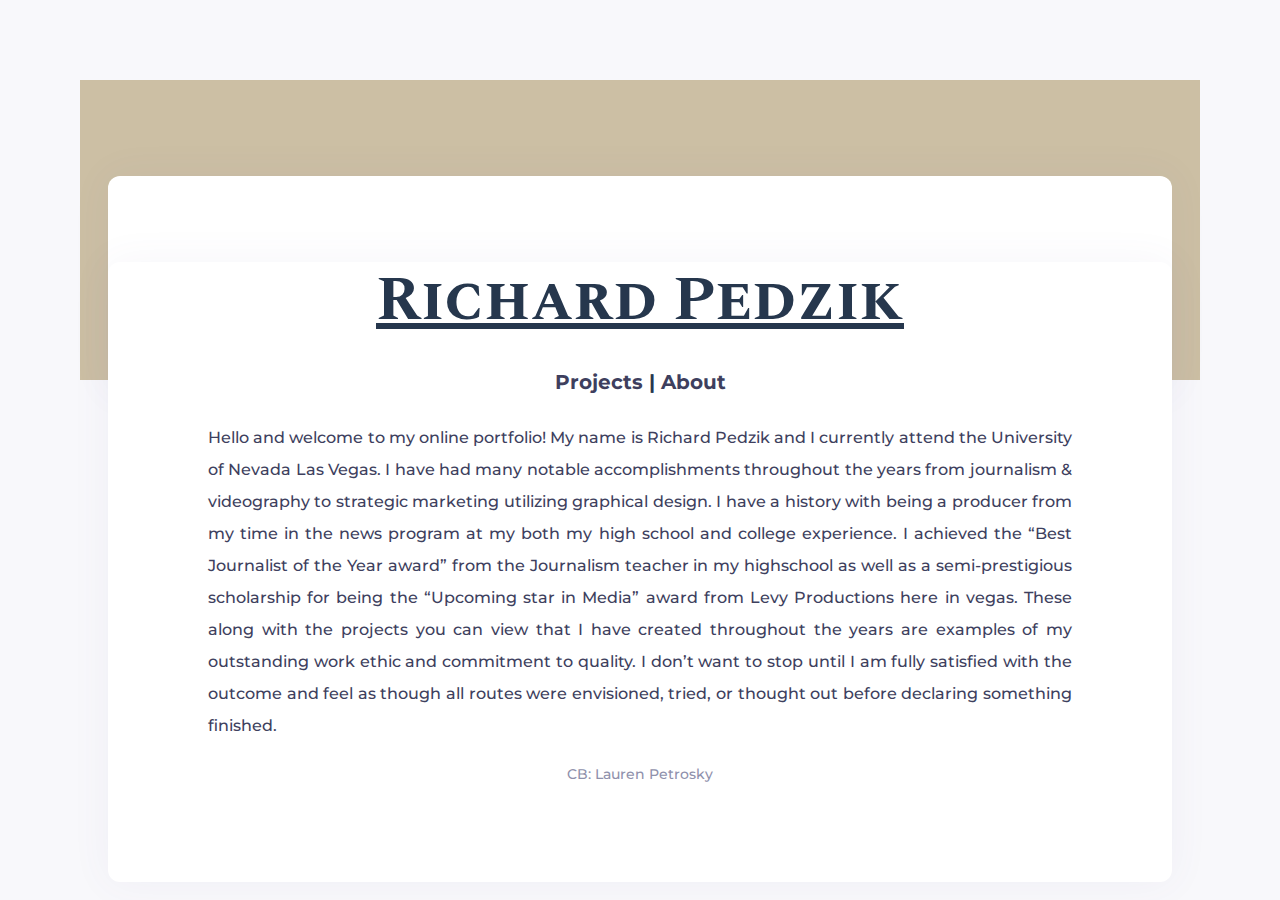
<file: TemplateFolder/index.html>
<!DOCTYPE html>
<html>

<head>
    
    <meta name="viewport" content="width=device-width, initial-scale=1.0">
    <link rel="icon" href="images/favicon.png" type="image" sizes="16x16">
    <title>Richard Pedzik's Portfolio</title>
    <link href="https://stackpath.bootstrapcdn.com/bootstrap/4.4.1/css/bootstrap.min.css" rel="stylesheet"
        integrity="sha384-Vkoo8x4CGsO3+Hhxv8T/Q5PaXtkKtu6ug5TOeNV6gBiFeWPGFN9MuhOf23Q9Ifjh" crossorigin="anonymous">
   <link href="https://fonts.googleapis.com/css2?family=Spectral+SC:wght@500&display=swap" rel="stylesheet">
   <link href="https://fonts.googleapis.com/css2?family=Montserrat&display=swap" rel="stylesheet">
    <link rel="stylesheet" type="text/css" href="../style.css">
        
    <script src="../index.js"></script>

    
</head>

<body onload="firstRun()">

    <div class="Lesson">
        <div class="Pages">
            <!-- CONTENT GRID -->
            <div class="content-grid full">
                <!-- POST OPEN -->
                <article class="post-open">

                    <!-- POST OPEN COVER -->
                    <figure class="post-open-cover liquid"
                        style="background: url('images/landing-background.jpg') center center / cover no-repeat;">
                        <img src="images/landing-background.jpg" alt="cover-19" style="display: none;">
                    </figure>
                    <!-- /POST OPEN COVER -->

                    <!-- POST OPEN BODY -->
                    <div class="post-open-body">
                        <!-- POST OPEN HEADING -->
                        <div class="post-open-heading">
                           

                            <!-- POST OPEN TITLE -->
                            <h2 class="post-open-title"><u>Richard Pedzik</u></h2>
                            <!-- /POST OPEN TITLE -->

                            <br>
                            <div id= "navlinks">
                                <a href = "projects.html">Projects</a> |
                                <a href = "about.html">About</a> 
                            </div>
                        </div>
                        <!-- /POST OPEN HEADING -->
                    </div>
                    <!-- /POST OPEN BODY -->
                </article>
                <!-- /POST OPEN -->
            </div>
            <!-- /CONTENT GRID -->

            <!-- CONTENT GRID -->
            <div class="content-grid full">
                <!-- POST OPEN -->
                <article class="post-open">
                 
                    <!-- PAGE -->
                    <div class="Page" data-page="0" data-change="no" style="display: none;">
                        <!-- POST OPEN BODY -->
                        <div class="post-open-body">
                            <!-- POST OPEN CONTENT -->
                            <div class="post-open-content">

                                <!-- POST OPEN CONTENT BODY -->
                                <div class="post-open-content-body">
                                    <!-- POST OPEN PARAGRAPH -->

                                    <p class="post-open-paragraph" align = "justify">Hello and welcome to my online portfolio! My name is Richard Pedzik and I currently attend the University of Nevada Las Vegas. I have had many notable accomplishments throughout the years from journalism & videography to strategic marketing utilizing graphical design. I have a history with being a producer from my time in the news program at my both my high school and college experience. I achieved the “Best Journalist of the Year award” from the Journalism teacher in my highschool as well as a semi-prestigious scholarship for being the “Upcoming star in Media” award from Levy Productions here in vegas. These along with the projects you can view that I have created throughout the years are examples of my outstanding work ethic and commitment to quality. I don’t want to stop until I am fully satisfied with the outcome and feel as though all routes were envisioned, tried, or thought out before declaring something finished.
                                    </p>
                                    <!-- /POST OPEN PARAGRAPH -->

                                  

                                    <!-- POST OPEN IMAGE INFO -->
                                    <p class="post-open-image-caption">CB: Lauren Petrosky</p>
                                    <!-- /POST OPEN IMAGE INFO -->
                                </div>
                                <!-- /POST OPEN CONTENT BODY -->
                            </div>
                            <!-- /POST OPEN CONTENT -->

                        </div>
                        <!-- POST OPEN BODY -->
                    </div>
                    <!-- /PAGE -->

                </article>
                <!-- /POST OPEN -->
            </div>
            <!-- /CONTENT GRID -->
            
         

            </div>
        </div>
    </div>


</body>

</html>
</file>
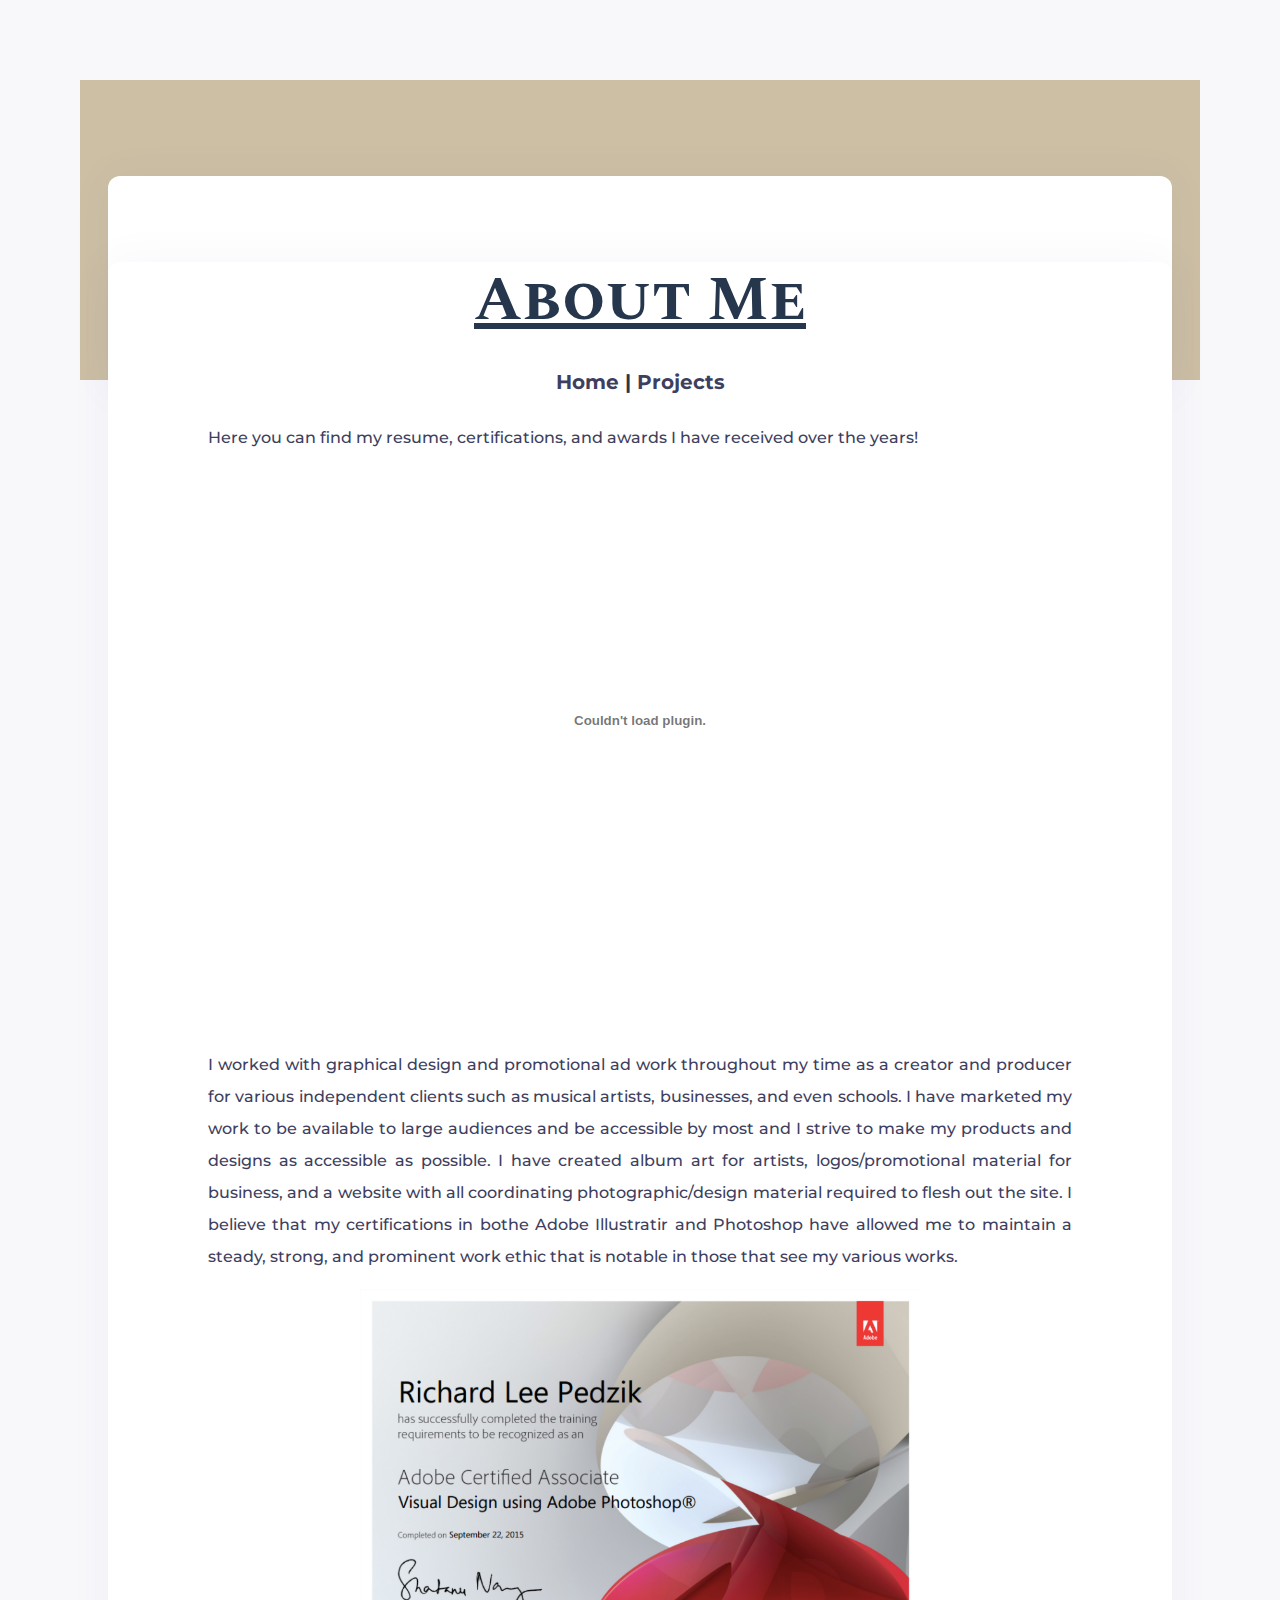
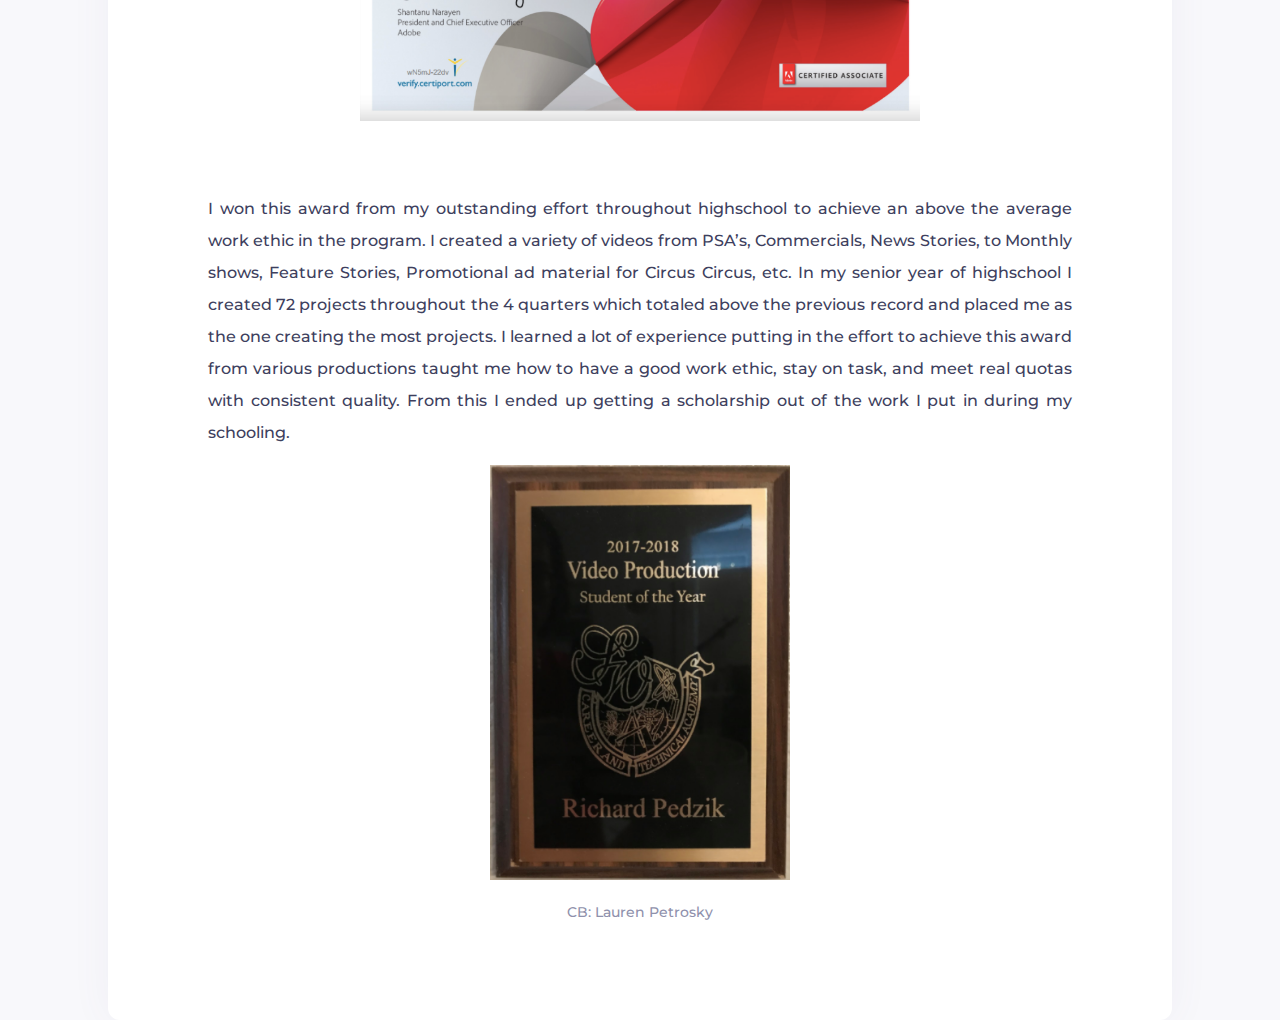
<file: TemplateFolder/about.html>
<!DOCTYPE html>
<html>

<head>
    
    <meta name="viewport" content="width=device-width, initial-scale=1.0">
    <link rel="icon" href="images/favicon.png" type="image" sizes="16x16">
    <title>Richard Pedzik's Portfolio</title>
    <link href="https://stackpath.bootstrapcdn.com/bootstrap/4.4.1/css/bootstrap.min.css" rel="stylesheet"
        integrity="sha384-Vkoo8x4CGsO3+Hhxv8T/Q5PaXtkKtu6ug5TOeNV6gBiFeWPGFN9MuhOf23Q9Ifjh" crossorigin="anonymous">
   <link href="https://fonts.googleapis.com/css2?family=Spectral+SC:wght@500&display=swap" rel="stylesheet">
   <link href="https://fonts.googleapis.com/css2?family=Montserrat&display=swap" rel="stylesheet">
    <link rel="stylesheet" type="text/css" href="../style.css">
        
    <script src="../index.js"></script>

    
</head>

<body onload="firstRun()">

    <div class="Lesson">
        <div class="Pages">
            <!-- CONTENT GRID -->
            <div class="content-grid full">
                <!-- POST OPEN -->
                <article class="post-open">

                    <!-- POST OPEN COVER -->
                    <figure class="post-open-cover liquid"
                        style="background: url('images/landing-background.jpg') center center / cover no-repeat;">
                        <img src="images/landing-background.jpg" alt="cover-19" style="display: none;">
                    </figure>
                    <!-- /POST OPEN COVER -->

                    <!-- POST OPEN BODY -->
                    <div class="post-open-body">
                        <!-- POST OPEN HEADING -->
                        <div class="post-open-heading">
                           

                            <!-- POST OPEN TITLE -->
                            <h2 class="post-open-title"><u>About Me</u></h2>
                            <!-- /POST OPEN TITLE -->

                            <br>
                            <div id= "navlinks">
                                <a href = "index.html">Home</a> |
                                
                                <a href = "projects.html">Projects</a> 
                                
                            </div>
                        </div>
                        <!-- /POST OPEN HEADING -->
                    </div>
                    <!-- /POST OPEN BODY -->
                </article>
                <!-- /POST OPEN -->
            </div>
            <!-- /CONTENT GRID -->

            <!-- CONTENT GRID -->
            <div class="content-grid full">
                <!-- POST OPEN -->
                <article class="post-open">
                 
                    <!-- PAGE -->
                    <div class="Page" data-page="0" data-change="no" style="display: none;">
                        <!-- POST OPEN BODY -->
                        <div class="post-open-body">
                            <!-- POST OPEN CONTENT -->
                            <div class="post-open-content">

                                <!-- POST OPEN CONTENT BODY -->
                                <div class="post-open-content-body">
                                    <!-- POST OPEN PARAGRAPH -->

                                    <p class="post-open-paragraph">Here you can find my resume, certifications, and awards I have received over the years!</p>

                                    <center><object data = "images/Rresume.pdf" width="600" height="500"></object></center><br><br><br>
                                    <p class="post-open-paragraph" align = "justify">I worked with graphical design and promotional ad work throughout my time as a creator and producer for various independent clients such as musical artists, businesses, and even schools. I have marketed my work to be available to large audiences and be accessible by most and I strive to make my products and designs as accessible as possible. I have created album art for artists, logos/promotional material for business, and a website with all coordinating photographic/design material required to flesh out the site. I believe that my certifications in bothe Adobe Illustratir and Photoshop have allowed me to maintain a steady, strong, and prominent work ethic that is notable in those that see my various works.</p>
                                   <center><img src = "images/certification.png" width="560" height="auto"></center>
                                   <br><br><br>
                                   <p class="post-open-paragraph" align = "justify">I won this award from my outstanding effort throughout highschool to achieve an above the average work ethic in the program. I created a variety of videos from PSA’s, Commercials, News Stories, to Monthly shows, Feature Stories, Promotional ad material for Circus Circus, etc. In my senior year of highschool I created 72 projects throughout the 4 quarters which totaled above the previous record and placed me as the one creating the most projects. I learned a lot of experience putting in the effort to achieve this award from various productions taught me how to have a good work ethic, stay on task, and meet real quotas with consistent quality. From this I ended up getting a scholarship out of the work I put in during my schooling.</p>
                                   <center><img src = "images/award.png" width="300" height="auto"></center>
                                    <!-- /POST OPEN PARAGRAPH -->

                                    

                                    <!-- POST OPEN IMAGE INFO -->
                                    <p class="post-open-image-caption">CB: Lauren Petrosky</p>
                                    <!-- /POST OPEN IMAGE INFO -->
                                </div>
                                <!-- /POST OPEN CONTENT BODY -->
                            </div>
                            <!-- /POST OPEN CONTENT -->

                        </div>
                        <!-- POST OPEN BODY -->
                    </div>
                    <!-- /PAGE -->

                </article>
                <!-- /POST OPEN -->
            </div>
            <!-- /CONTENT GRID -->
            
         

            </div>
        </div>
    </div>


</body>

</html>
</file>
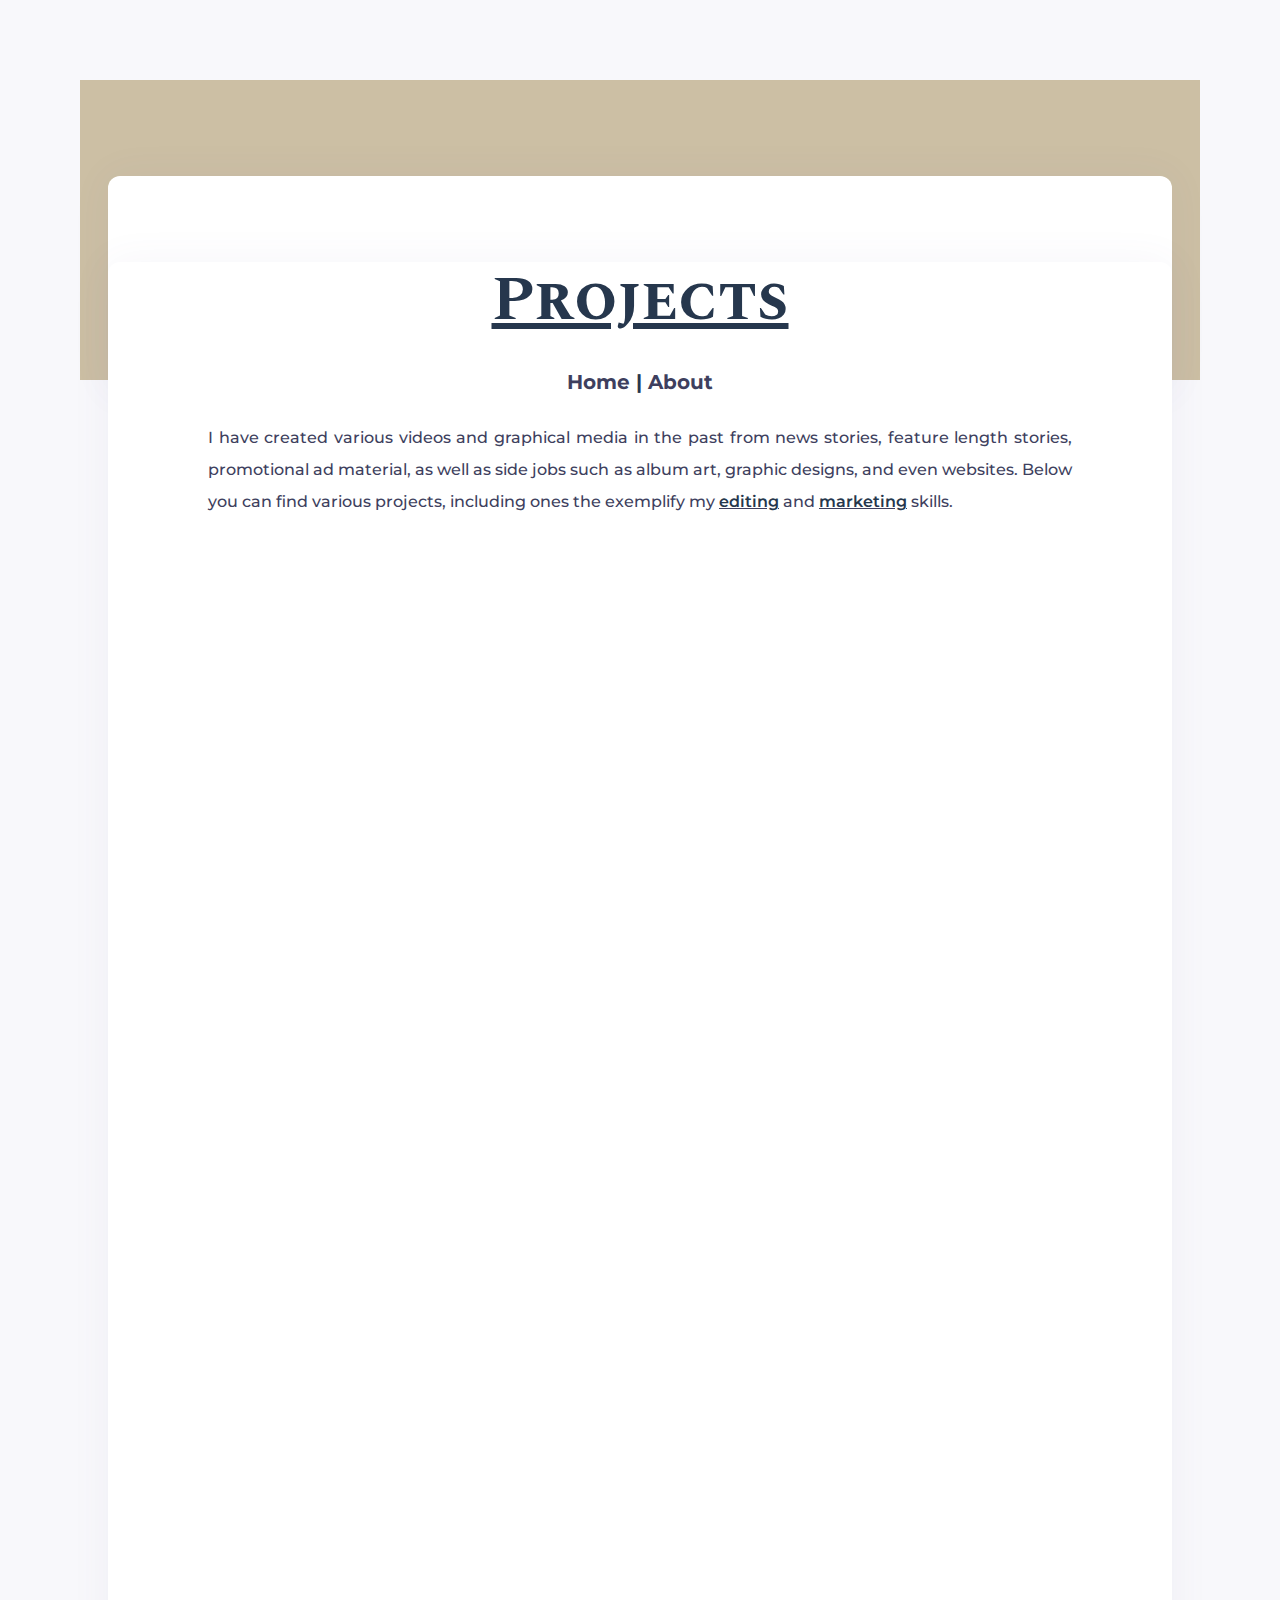
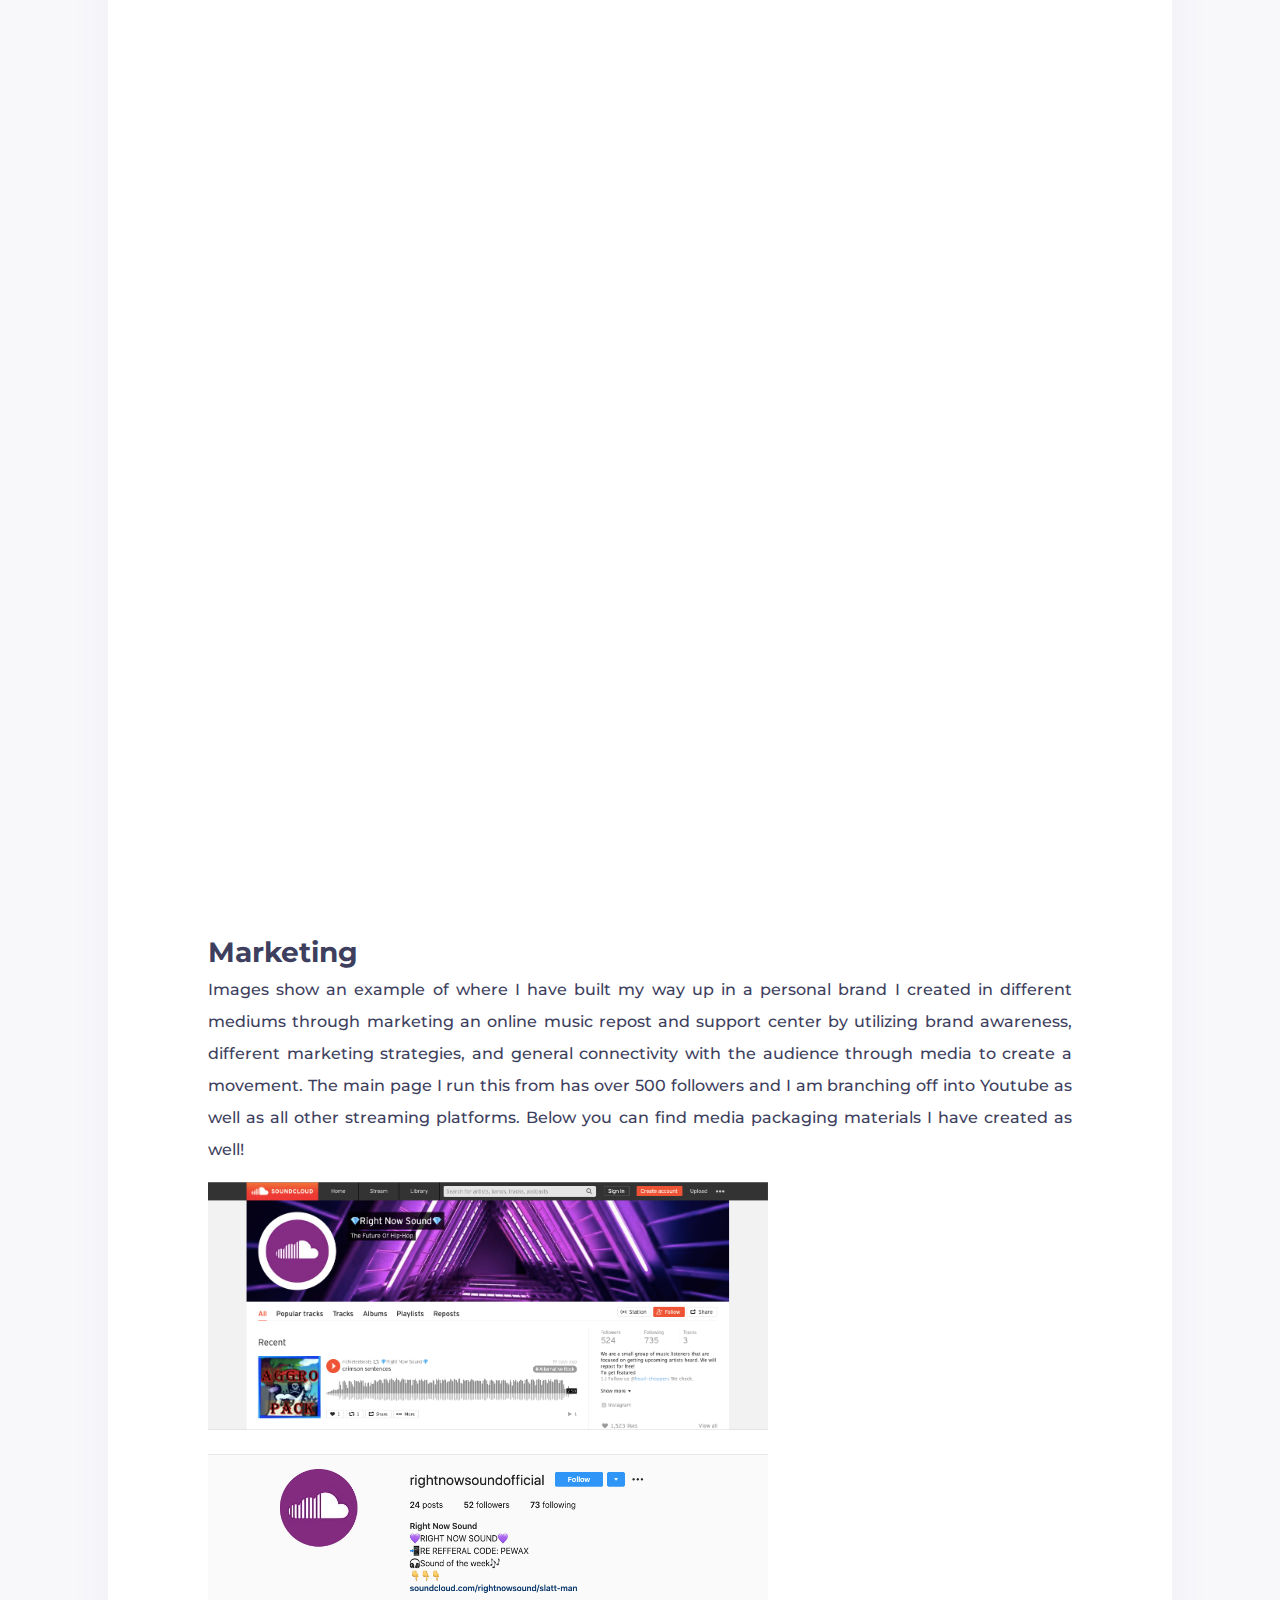
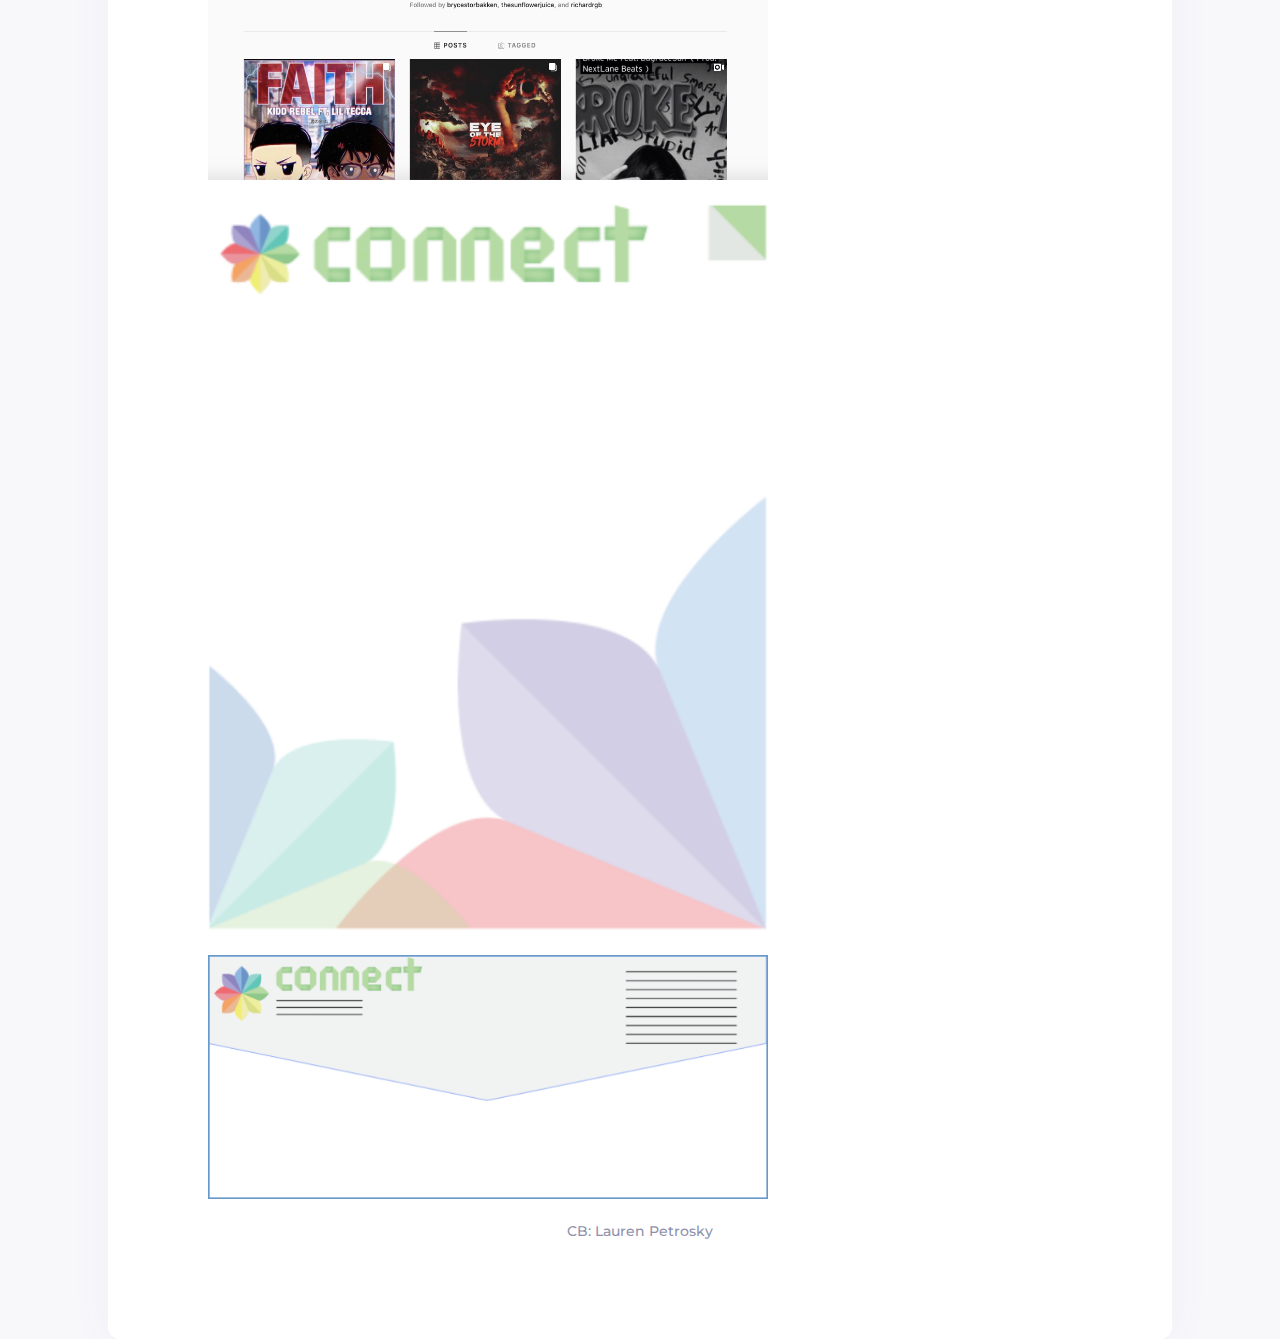
<file: TemplateFolder/projects.html>
<!DOCTYPE html>
<html>

<head>
    
    <meta name="viewport" content="width=device-width, initial-scale=1.0">
    <link rel="icon" href="images/favicon.png" type="image" sizes="16x16">
    <title>Richard Pedzik's Portfolio</title>
    <link href="https://stackpath.bootstrapcdn.com/bootstrap/4.4.1/css/bootstrap.min.css" rel="stylesheet"
        integrity="sha384-Vkoo8x4CGsO3+Hhxv8T/Q5PaXtkKtu6ug5TOeNV6gBiFeWPGFN9MuhOf23Q9Ifjh" crossorigin="anonymous">
   <link href="https://fonts.googleapis.com/css2?family=Spectral+SC:wght@500&display=swap" rel="stylesheet">
   <link href="https://fonts.googleapis.com/css2?family=Montserrat&display=swap" rel="stylesheet">
    <link rel="stylesheet" type="text/css" href="../style.css">
        
    <script src="../index.js"></script>

    
</head>

<body onload="firstRun()">

    <div class="Lesson">
        <div class="Pages">
            <!-- CONTENT GRID -->
            <div class="content-grid full">
                <!-- POST OPEN -->
                <article class="post-open">

                    <!-- POST OPEN COVER -->
                    <figure class="post-open-cover liquid"
                        style="background: url('images/landing-background.jpg') center center / cover no-repeat;">
                        <img src="images/landing-background.jpg" alt="cover-19" style="display: none;">
                    </figure>
                    <!-- /POST OPEN COVER -->

                    <!-- POST OPEN BODY -->
                    <div class="post-open-body">
                        <!-- POST OPEN HEADING -->
                        <div class="post-open-heading">
                           

                            <!-- POST OPEN TITLE -->
                            <h2 class="post-open-title"><u>Projects</u></h2>
                            <!-- /POST OPEN TITLE -->

                            <br>
                            <div id= "navlinks">
                                <a href = "index.html">Home</a> |
                                
                                <a href = "about.html">About</a> 
                            </div>
                        </div>
                        <!-- /POST OPEN HEADING -->
                    </div>
                    <!-- /POST OPEN BODY -->
                </article>
                <!-- /POST OPEN -->
            </div>
            <!-- /CONTENT GRID -->

            <!-- CONTENT GRID -->
            <div class="content-grid full">
                <!-- POST OPEN -->
                <article class="post-open">
                 
                    <!-- PAGE -->
                    <div class="Page" data-page="0" data-change="no" style="display: none;">
                        <!-- POST OPEN BODY -->
                        <div class="post-open-body">
                            <!-- POST OPEN CONTENT -->
                            <div class="post-open-content">

                                <!-- POST OPEN CONTENT BODY -->
                                <div class="post-open-content-body">
                                    <!-- POST OPEN PARAGRAPH -->

                                    <p class="post-open-paragraph" align = "justify">I have created various videos and graphical media in the past from news stories, feature length stories, promotional ad material, as well as side jobs such as album art, graphic designs, and even websites. Below you can find various projects, including ones the exemplify my <u><a href = "#videos">editing</a></u> and <u><a href = "#marketing">marketing</a></u> skills. </p>

                                    <div id = "videos">
                                    <iframe width="560" height="315" src="https://www.youtube.com/embed/kkazPzxdZNc" frameborder="0" allow="accelerometer; autoplay; encrypted-media; gyroscope; picture-in-picture" allowfullscreen></iframe>
                                    <iframe width="560" height="315" src="https://www.youtube.com/embed/FCBBmli0t4c" frameborder="0" allow="accelerometer; autoplay; encrypted-media; gyroscope; picture-in-picture" allowfullscreen></iframe>
                                    <iframe width="560" height="315" src="https://www.youtube.com/embed/RUhBwvpzWec" frameborder="0" allow="accelerometer; autoplay; encrypted-media; gyroscope; picture-in-picture" allowfullscreen></iframe>
                                    <iframe width="560" height="315" src="https://www.youtube.com/embed/wf3NBJf4OSs" frameborder="0" allow="accelerometer; autoplay; encrypted-media; gyroscope; picture-in-picture" allowfullscreen></iframe>
                                    <iframe width="560" height="315" src="https://www.youtube.com/embed/OL0ZQue-Wgg" frameborder="0" allow="accelerometer; autoplay; encrypted-media; gyroscope; picture-in-picture" allowfullscreen></iframe>
                                    <iframe width="560" height="315" src="https://www.youtube.com/embed/IV9B-7YDahA" frameborder="0" allow="accelerometer; autoplay; encrypted-media; gyroscope; picture-in-picture" allowfullscreen></iframe>
                                    </div>

                                    <br><br><br>
                                    <div id = "marketing">
                                        <h3>Marketing</h3>
                                        <p class="post-open-paragraph" align = "justify">Images show an example of where I have built my way up in a personal brand I created in different mediums through marketing an online music repost and support center by utilizing brand awareness, different marketing strategies, and general connectivity with the audience through media to create a movement. The main page I run this from has over 500 followers and I am branching off into Youtube as well as all other streaming platforms. Below you can find media packaging materials I have created as well!</p>

                                        <img src = "images/pic1.png" width="560" height="auto"><br><br>
                                        <img src = "images/pic2.png" width="560" height="auto"><br><br>
                                        <img src = "images/connect.png" width="560" height="auto"><br><br>
                                        <img src = "images/connect-en.png" width="560" height="auto">
                                    </div>
                                    <!-- /POST OPEN PARAGRAPH -->

                                  

                                    <!-- POST OPEN IMAGE INFO -->
                                    <p class="post-open-image-caption">CB: Lauren Petrosky</p>
                                    <!-- /POST OPEN IMAGE INFO -->
                                </div>
                                <!-- /POST OPEN CONTENT BODY -->
                            </div>
                            <!-- /POST OPEN CONTENT -->

                        </div>
                        <!-- POST OPEN BODY -->
                    </div>
                    <!-- /PAGE -->

                </article>
                <!-- /POST OPEN -->
            </div>
            <!-- /CONTENT GRID -->
            
         

            </div>
        </div>
    </div>


</body>

</html>
</file>
<file: style.css>
@import url("https://fonts.googleapis.com/css?family=Titillium+Web:400,900&display=swap");
@import url("https://fonts.googleapis.com/css?family=Rajdhani:400,500,600,700&display=swap");

/*------------------------------------------------------------------
[Table of contents]
1. GENERAL
-------------------------------------------------------------------*/
/*-----------------
1. GENERAL
-----------------*/
*::-moz-selection {
    color: #fff;
    background-color: #CCBFA3;
}

*::selection {
    color: #fff;
    background-color: #CCBFA3;
}

body {
    font-family: 'Montserrat', sans-serif;
    font-size: 16px;
    background-color: #f8f8fb;
    overflow-x: hidden;
}

h1,
h2,
h3,
h4,
h5,
h6,
a,
p {
    color: #3e3f5e;
    font-family: 'Montserrat', sans-serif;
    line-height: 1em;
}

h1,
h2,
h3,
h4,
h5,
h6 {
    font-weight: 700;
}

p a {
    color: #26374D;
    font-weight: 600;
}

p .reaction {
    width: 20px;
    height: 20px;
    margin: 0 2px;
    position: relative;
    top: -2px;
}

p .reaction:first-child {
    margin-left: 0;
}

a:hover {
    color: #CCBFA3;
    text-decoration: none;
}

figure>img {
    width: 100%;
    height: 100%;
}

/*--------------------
MEDIA QUERIES 
--------------------*/
@media screen and (max-width: 480px) {
    .hide-text-mobile {
        display: none;
    }
}

/*------------------------------------------------------------------
[Table of contents]
1. .button
-------------------------------------------------------------------*/
/*-----------------------
1. BUTTON
-----------------------*/
.button {
    display: inline-block;
    height: 48px;
    border-radius: 10px;
    background-color: #3e3f5e;
    color: #fff;
    font-size: 0.875rem;
    font-weight: 700;
    text-align: center;
    line-height: 48px;
    cursor: pointer;
    transition: background-color .2s ease-in-out, color .2s ease-in-out, border-color .2s ease-in-out, box-shadow .2s ease-in-out;
    box-shadow: 3px 5px 10px 0 rgba(62, 63, 94, 0.2);
}

.button.full {
    width: 100%;
}

.button.medium {
    height: 54px;
    line-height: 54px;
}

.button.small {
    height: 40px;
    font-size: 0.75rem;
    line-height: 40px;
}

.button:hover {
    color: #fff;
    background-color: #2e2e47;
}

.button.void {
    background-color: transparent;
    color: #adafca;
    box-shadow: none;
}

.button.void .button-icon {
    fill: #adafca;
}

.button.void:hover {
    color: #fff;
    background-color: #2e2e47;
}

.button.void:hover .button-icon {
    fill: #fff;
}

.button.void.void-primary:hover {
    background-color: #26374D;
}

.button.void.void-secondary:hover {
    background-color: #615dfa;
}

.button.white-solid {
    background-color: #fff;
    color: #3e3f5e;
}

.button.white {
    background-color: #fff;
    border: 1px solid #dedeea;
    color: #adafca;
    box-shadow: none;
}

.button.white .button-icon {
    fill: #adafca;
}

.button.white:hover {
    color: #fff;
    background-color: #2e2e47;
    border-color: #2e2e47;
}

.button.white.white-tertiary:hover {
    background-color: #fd4350;
    border-color: #fd4350;
    box-shadow: 4px 7px 12px 0 rgba(253, 67, 80, 0.2);
}

.button.primary {
    background-color: #26374D;
    box-shadow: 4px 7px 12px 0 rgba(35, 210, 226, 0.2);
}

.button.primary:hover {
    background-color: #26374D;
}

.button.secondary {
    background-color: #615dfa;
    box-shadow: 4px 7px 12px 0 rgba(97, 93, 250, 0.2);
}

.button.secondary:hover {
    background-color: #5753e4;
}

.button.tertiary {
    background-color: #fd4350;
    box-shadow: 4px 7px 12px 0 rgba(253, 67, 80, 0.2);
}

.button.tertiary:hover {
    background-color: #dd343f;
}

.button.twitch {
    background-color: #7b5dfa;
    box-shadow: 4px 7px 12px 0 rgba(123, 93, 250, 0.2);
}

.button.twitch:hover {
    background-color: #6a4fdf;
}

.button.twitter {
    background-color: #1abcff;
    box-shadow: 3px 5px 10px 0px rgba(26, 188, 255, 0.2);
}

.button.twitter:hover {
    background-color: #0aabed;
}

.button.add-field-button {
    width: 128px;
    margin-top: 40px;
}

.button.padded {
    padding: 0 24px;
}

.button .button-icon {
    fill: #fff;
    transition: fill .2s ease-in-out;
}

.button .button-icon.spaced {
    margin-right: 6px;
}

.button.with-only-icon {
    display: -ms-flexbox;
    display: flex;
    -ms-flex-pack: center;
    justify-content: center;
    -ms-flex-align: center;
    align-items: center;
}

/*------------------------------------------------------------------
[Table of contents]
1. .post-preview
2. .post-peek-list
3. .post-peek
4. .post-preview-line-list
5. .post-preview-line
-------------------------------------------------------------------*/
/*----------------------
1. POST PREVIEW
----------------------*/
.post-preview {
    min-height: 516px;
    border-radius: 12px;
    background-color: #fff;
    box-shadow: 0 0 40px 0 rgba(94, 92, 154, 0.06);
}

.post-preview.medium {
    min-height: auto;
    box-shadow: none;
}

.post-preview.medium .post-preview-image {
    height: 320px;
    border-radius: 0;
}

.post-preview.medium .post-preview-info {
    width: 90.4109589041%;
    margin-top: -140px;
}

.post-preview.medium .post-preview-info .post-preview-title {
    font-size: 1.5rem;
    line-height: 1.3333333333em;
}

.post-preview.medium .post-preview-info .post-preview-text {
    margin-top: 24px;
}

.post-preview .post-preview-image {
    height: 210px;
    border-top-left-radius: 12px;
    border-top-right-radius: 12px;
}

.post-preview .post-preview-info {
    width: 91.6666666667%;
    padding: 28px;
    margin: -48px auto 0;
    border-radius: 12px;
    background-color: #fff;
    box-shadow: 3px 5px 40px 0 rgba(94, 92, 154, 0.1);
}

.post-preview .post-preview-info.fixed-height {
    height: 292px;
    padding: 28px 28px 22px;
    display: -ms-flexbox;
    display: flex;
    -ms-flex-direction: column;
    flex-direction: column;
    -ms-flex-pack: justify;
    justify-content: space-between;
}

.post-preview .post-preview-info.fixed-height .post-preview-text {
    margin-top: 0;
}

.post-preview .post-preview-info .post-preview-timestamp {
    color: #adafca;
    font-size: 0.75rem;
    font-weight: 700;
    text-transform: uppercase;
}

.post-preview .post-preview-info .post-preview-title {
    margin-top: 10px;
    font-size: 1.25rem;
    font-weight: 700;
    line-height: 1.2em;
}

.post-preview .post-preview-info .post-preview-text {
    margin-top: 16px;
    font-size: 0.875rem;
    line-height: 1.7142857143em;
    font-weight: 500;
}

.post-preview .post-preview-info .post-preview-link {
    margin-top: 20px;
    display: inline-block;
    font-size: 0.75rem;
    font-weight: 700;
    text-transform: uppercase;
    transition: color .2s ease-in-out;
}

.post-preview .content-actions {
    margin-top: 10px;
    padding: 0 28px;
}

/*------------------------
1. POST PEEK LIST
------------------------*/
.post-peek-list .post-peek {
    margin-bottom: 22px;
}

.post-peek-list .post-peek:last-child {
    margin-bottom: 0;
}

/*-------------------
1. POST PEEK
-------------------*/
.post-peek {
    min-height: 40px;
    padding-left: 52px;
    position: relative;
}

.post-peek .post-peek-image {
    position: absolute;
    top: 0;
    left: 0;
}

.post-peek .post-peek-title {
    font-size: 0.875rem;
    font-weight: 700;
    line-height: 1.1428571429em;
}

.post-peek .post-peek-title a {
    color: #3e3f5e;
    font-weight: 700;
}

.post-peek .post-peek-text {
    margin-top: 8px;
    color: #8f91ac;
    font-size: 0.75rem;
    font-weight: 500;
}

/*----------------------------
POST PREVIEW LINE LIST
----------------------------*/
.post-preview-line-list .post-preview-line {
    margin-bottom: 22px;
}

.post-preview-line-list .post-preview-line:last-child {
    margin-bottom: 0;
}

/*------------------------
POST PREVIEW LINE
------------------------*/
.post-preview-line .post-preview-line-title {
    font-size: 0.875rem;
    font-weight: 700;
    line-height: 1.1428571429em;
}

.post-preview-line .post-preview-line-title a {
    color: #3e3f5e;
    font-weight: 700;
}

.post-preview-line .post-preview-line-meta {
    display: -ms-flexbox;
    display: flex;
    -ms-flex-align: center;
    align-items: center;
    margin-top: 8px;
}

.post-preview-line .user-avatar {
    margin-right: 8px;
}

.post-preview-line .post-preview-line-author {
    margin-right: 6px;
    font-size: 0.75rem;
    font-weight: 700;
}

.post-preview-line .post-preview-line-author a {
    color: #3e3f5e;
    font-weight: 700;
}

.post-preview-line .post-preview-line-timestamp {
    color: #8f91ac;
    font-size: 0.75rem;
    font-weight: 500;
}

/*--------------------
MEDIA QUERIES 
--------------------*/
@media screen and (max-width: 460px) {
    .post-preview .post-preview-info.fixed-height {
        display: block;
        height: auto;
        padding: 28px;
    }

    .post-preview .post-preview-info.fixed-height .post-preview-text {
        margin-top: 16px;
    }
}


/*------------------------------------------------------------------
[Table of contents]
1. .post-open
-------------------------------------------------------------------*/
/*--------------------
1. POST OPEN
--------------------*/
.post-open .post-open-cover {
    width: 100%;
    height: 300px;
    z-index: 100;
}

.post-open .post-open-body {
    width: 65%;
    z-index: 100;
    max-width: 784px;
    margin: -220px auto 0;
    padding-top: 90px;
    border-radius: 12px;
    background-color: #fff;
    box-shadow: 0 0 40px 0 rgba(94, 92, 154, 0.06);
}

.post-open .post-open-body .post-open-heading {
    padding: -10 50px;
    text-align:center;
}


.post-open .post-open-body .post-open-heading .post-open-timestamp {
    color: #adafca;
    font-size: 1rem;
    font-weight: 700;
    text-transform: uppercase;
}

.post-open .post-open-body .post-open-heading .post-open-timestamp .highlighted {
    margin-right: 12px;
    color: #3e3f5e;
}

.post-open .post-open-body .post-open-heading .post-open-title {
    font-family: 'Spectral SC', serif;
    color: #26374D;
    margin-top: 5px;
    font-size: 3.875rem;
    font-weight: 700;
    line-height: 0.9565217391em;

}
.post-open .post-open-body .post-open-heading #navlinks {
    font-family: 'Montserrat', sans-serif;
    color: #26374D;
    margin-top: 10px;
    margin-bottom: 10px;
    padding-left: 20%;
    padding-right: 20%;
    font-size: 1.25rem;
    font-weight: 700;
    line-height: 0.9565217391em;

}

.post-open .post-open-body .post-open-content {
    display: -ms-flexbox;
    display: flex;
    margin-top: 70px;
    padding: 0 100px;
}

.post-open .post-open-body .post-open-content .post-open-content-sidebar {
    width: 84px;
    -ms-flex-negative: 0;
    flex-shrink: 0;
}

.post-open .post-open-body .post-open-content .post-open-content-sidebar .post-open-sidebar-title {
    width: 40px;
    margin-top: 24px;
    font-size: 0.75rem;
    font-weight: 700;
    text-transform: uppercase;
    text-align: center;
}

.post-open .post-open-body .post-open-content .post-open-content-sidebar .social-links {
    margin-top: 26px;
}

.post-open .post-open-body .post-open-content .post-open-content-body {
    width: 1000px;
    padding-bottom: 80px;
}

.post-open .post-open-body .post-open-content .post-open-content-body .post-open-paragraph {
    margin-top: 0px;
    font-size: 1rem;
    font-weight: 500;
    line-height: 2em;
}

.post-open .post-open-body .post-open-content .post-open-content-body .post-open-paragraph:first-child {
    margin-top: 0;
}

.post-open .post-open-body .post-open-content .post-open-content-body .post-open-image {
    width: 50%;
    height: 320px;
    margin-top: 10px;
    margin-left: 10px;
    float: right;
}

.post-open .post-open-body .post-open-content .post-open-content-body .post-open-image-caption {
    margin-top: 20px;
    color: #8f91ac;
    font-size: 0.875rem;
    line-height: 1.7142857143em;
    font-weight: 500;
    text-align: center;
}

.post-open .post-open-body .post-open-content .post-open-content-body .tag-list {
    margin-top: 60px;
}

.post-open .post-open-body>.content-actions {
    margin: 0 28px;
    border-top: 1px solid #eaeaf5;
}

.post-open .post-open-body .post-options {
    padding: 0 100px;
}

/*--------------------
MEDIA QUERIES 
--------------------*/
@media screen and (max-width: 1366px) {
    .post-open .post-open-body {
        width: 95%;
        max-width: 100%;
    }

    .post-open .post-open-body .post-open-content .post-open-content-body {
        width: 100%;
    }
}

@media screen and (max-width: 960px) {
    .post-open .post-open-body .post-open-heading {
        padding: 0 40px;
    }

    .post-open .post-open-body .post-open-content {
        padding: 0 40px;
        margin-top: 40px;
        -ms-flex-direction: column;
        flex-direction: column;
    }

    .post-open .post-open-body .post-open-content .post-open-content-sidebar,
    .post-open .post-open-body .post-open-content .post-open-content-body {
        width: 100%;
    }

    .post-open .post-open-body .post-open-content .post-open-content-sidebar {
        margin-bottom: 60px;
        display: -ms-flexbox;
        display: flex;
        -ms-flex-align: center;
        align-items: center;
    }

    .post-open .post-open-body .post-open-content .post-open-content-sidebar .post-open-sidebar-title {
        width: auto;
        margin: 0 0 0 16px;
        line-height: 40px;
        text-align: left;
    }

    .post-open .post-open-body .post-open-content .post-open-content-sidebar .social-links {
        margin: 0 0 0 26px;
    }

    .post-open .post-open-body .post-open-content .post-open-content-sidebar .social-links.vertical {
        -ms-flex-direction: row;
        flex-direction: row;
    }

    .post-open .post-open-body .post-open-content .post-open-content-sidebar .social-links.vertical .social-link {
        margin: 0 16px 0 0;
    }

    .post-open .post-open-body .post-options {
        padding: 0 28px;
    }
}

@media screen and (max-width: 460px) {
    .post-open .post-open-cover {
        height: 320px;
    }

    .post-open .post-open-body {
        margin-top: -100px;
        padding-top: 60px;
    }

    .post-open .post-open-body .post-open-heading,
    .post-open .post-open-body .post-open-content {
        padding: 0 28px;
    }

    .post-open .post-open-body .post-open-heading .post-open-title {
        font-size: 2.25rem;
    }
}


/*------------------------------------------------------------------
[Table of contents]
1. .content-grid
2. .grid
3. .photos-masonry
-------------------------------------------------------------------*/
/*----------------------
1. CONTENT GRID
----------------------*/
.content-grid {
    max-width: 1184px;
    padding: 112px 0 100px;
}

.content-grid.full {
    max-width: 100%;
    padding: 80px 80px 0;
}

.content-grid.medium {
    max-width: 784px;
    padding: 0 0 100px;
}

.content-grid .section-navigation {
    margin-top: 16px;
}

.content-grid .section-navigation+.grid {
    margin-top: 16px;
}

.content-grid .table {
    margin-top: 16px;
}

.content-grid .table+.loader-bars {
    margin-top: 52px;
}

.content-grid .section-filters-bar {
    margin-top: 30px;
}

.content-grid .grid {
    margin-top: 32px;
}

.content-grid .grid.medium-space {
    margin-top: 64px;
}

.content-grid .grid.small-space {
    margin-top: 16px;
}

.content-grid .grid .grid {
    margin-top: 0;
}

.content-grid .photos-masonry,
.content-grid .section-slider {
    margin-top: 32px;
}

.content-grid .section,
.content-grid .section-header {
    margin-top: 60px;
}

.content-grid .section-banner+.section-filters-bar {
    margin-top: 64px;
}

.content-grid .calendar-widget {
    margin-top: 16px;
}

.content-grid .forum-content .quick-post {
    margin-top: 60px;
}

.content-grid .forum-sidebar {
    padding-top: 40px;
}

.content-grid .account-hub-content .section-header {
    margin-bottom: 28px;
}

.content-grid .account-hub-content .section-header:first-child {
    margin-top: 0;
}

.content-grid .notification-box-list+.loader-bars {
    margin-top: 60px;
}

/*--------------
2. GRID
--------------*/
.grid {
    display: grid;
    grid-template-columns: 100%;
    grid-gap: 16px;
    -ms-flex-align: start;
    align-items: start;
}

.grid.centered {
    -ms-flex-pack: center;
    justify-content: center;
}

.grid.stretched {
    -ms-flex-align: stretch;
    align-items: stretch;
}

.grid.top-space {
    margin-top: 64px;
}

.grid.grid-3-6-3 {
    grid-template-areas: 'sidebar1 content sidebar2';
    grid-template-columns: 23.9864864865% 49.3243243243% 23.9864864865%;
}

.grid.grid-3-6-3>.grid-column:nth-child(1) {
    grid-area: sidebar1;
}

.grid.grid-3-6-3>.grid-column:nth-child(2) {
    grid-area: content;
}

.grid.grid-3-6-3>.grid-column:nth-child(3) {
    grid-area: sidebar2;
}

.grid.grid-6-3_9 {
    grid-template-areas: 'content sidebar';
    grid-template-columns: 66.0633484163% 32.1266968326%;
}

.grid.grid-6-3_9>.grid-column:nth-child(1) {
    grid-area: content;
}

.grid.grid-6-3_9>.grid-column:nth-child(2) {
    grid-area: sidebar;
}

.grid.grid-3-6_9 {
    grid-template-areas: 'sidebar content';
    grid-template-columns: 32.1266968326% 66.0633484163%;
}

.grid.grid-3-6_9>.grid-column:nth-child(1) {
    grid-area: sidebar;
}

.grid.grid-3-6_9>.grid-column:nth-child(2) {
    grid-area: content;
}

.grid.grid-3-9 {
    grid-template-areas: 'sidebar content';
    grid-template-columns: 23.9864864865% 74.6621621622%;
}

.grid.grid-3-9>.grid-column:nth-child(1) {
    grid-area: sidebar;
}

.grid.grid-3-9>.grid-column:nth-child(2) {
    grid-area: content;
}

.grid.grid-9-3 {
    grid-template-areas: 'content sidebar';
    grid-template-columns: 74.6621621622% 23.9864864865%;
}

.grid.grid-9-3>.grid-column:nth-child(1) {
    grid-area: content;
}

.grid.grid-9-3>.grid-column:nth-child(2) {
    grid-area: sidebar;
}

.grid.grid-8-4 {
    grid-template-areas: 'content sidebar';
    grid-template-columns: 66.2162162162% 32.4324324324%;
}

.grid.grid-8-4>.grid-column:nth-child(1) {
    grid-area: content;
}

.grid.grid-8-4>.grid-column:nth-child(2) {
    grid-area: sidebar;
}

.grid.grid-6-3 {
    grid-template-areas: 'content sidebar';
    grid-template-columns: 49.3243243243% 23.9864864865%;
}

.grid.grid-6-3>.grid-column:nth-child(1) {
    grid-area: content;
}

.grid.grid-6-3>.grid-column:nth-child(2) {
    grid-area: sidebar;
}

.grid.grid-half {
    grid-template-columns: 1fr 1fr;
}

.grid.grid-4-4-4 {
    grid-template-columns: repeat(auto-fit, 384px);
}

.grid.grid-4-4 {
    grid-template-columns: repeat(auto-fit, 384px);
}

.grid.grid-3-3-3-3 {
    grid-template-columns: repeat(auto-fit, 284px);
}

.grid.grid-3-3-3 {
    grid-template-columns: repeat(auto-fit, 284px);
}

.grid.grid-2-2-2-2-2-2 {
    grid-template-columns: repeat(auto-fit, 184px);
}

.grid.grid-layout-1 {
    grid-template-columns: repeat(4, 23.9864864865%);
    grid-template-areas: 'sidebar header header header'
        'sidebar content content contentsidebar';
}

.grid.grid-layout-1 .grid-sidebar {
    grid-area: sidebar;
}

.grid.grid-layout-1 .grid-header {
    grid-area: header;
}

.grid.grid-layout-1 .grid-content {
    grid-area: content;
}

.grid.grid-layout-1 .grid-content-sidebar {
    grid-area: contentsidebar;
}

.grid .grid-column {
    display: grid;
    grid-template-columns: 100%;
    grid-gap: 16px;
    min-width: 0;
}

.grid .grid-column .loader-bars {
    margin: 48px auto 0;
}

.grid .grid-column .simple-tab-items {
    margin: 16px 0;
}

/*------------------------
3. PHOTOS MASONRY
------------------------*/
.photos-masonry {
    display: grid;
    grid-gap: 16px;
    grid-template-rows: repeat(3, 284px);
    grid-template-areas: 'a b c c'
        'a d e f'
        'g h i j';
}

.photos-masonry .photo-preview:nth-child(1) {
    grid-area: a;
}

.photos-masonry .photo-preview:nth-child(2) {
    grid-area: b;
}

.photos-masonry .photo-preview:nth-child(3) {
    grid-area: c;
}

.photos-masonry .photo-preview:nth-child(4) {
    grid-area: d;
}

.photos-masonry .photo-preview:nth-child(5) {
    grid-area: e;
}

.photos-masonry .photo-preview:nth-child(6) {
    grid-area: f;
}

.photos-masonry .photo-preview:nth-child(7) {
    grid-area: g;
}

.photos-masonry .photo-preview:nth-child(8) {
    grid-area: h;
}

.photos-masonry .photo-preview:nth-child(9) {
    grid-area: i;
}

.photos-masonry .photo-preview:nth-child(10) {
    grid-area: j;
}

/*--------------------
MEDIA QUERIES 
--------------------*/
@media screen and (max-width: 1500px) {
    .content-grid {
        max-width: 1142px;
    }
}

@media screen and (max-width: 1366px) {
    .content-grid {
        max-width: 100%;
        padding: 112px 112px 200px;
        margin: 0 auto;
    }

    .content-grid.full {
        padding: 80px 80px 0;
    }

    .content-grid.medium {
        max-width: 100%;
        padding: 0 112px 200px;
    }
}

@media screen and (max-width: 1365px) {
    .content-grid .account-hub-content .section-header:first-child {
        margin-top: 60px;
    }

    .grid.grid-3-6-3 {
        grid-template-columns: 32.4324324324% 66.2162162162%;
        grid-template-areas: 'sidebar1 content'
            'sidebar2 content';
    }

    .grid.grid-3-9,
    .grid.grid-9-3,
    .grid.grid-8-4 {
        grid-template-columns: 100%;
        grid-template-areas: 'content'
            'sidebar';
    }

    .grid.grid-3-9 .forum-sidebar,
    .grid.grid-9-3 .forum-sidebar,
    .grid.grid-8-4 .forum-sidebar {
        display: none;
    }

    .grid.grid-layout-1 {
        grid-template-areas: 'header header header header'
            'sidebar sidebar contentsidebar contentsidebar'
            'content content content content';
    }

    .grid.grid-half.change-on-desktop {
        grid-template-columns: 100%;
    }

    .grid.centered-on-mobile {
        -ms-flex-pack: center;
        justify-content: center;
    }

    .photos-masonry {
        grid-template-areas: unset;
        grid-template-columns: repeat(auto-fit, 184px);
        grid-template-rows: none;
        -ms-flex-pack: center;
        justify-content: center;
    }

    .photos-masonry .photo-preview {
        height: 184px;
    }

    .photos-masonry .photo-preview:nth-child(1),
    .photos-masonry .photo-preview:nth-child(2),
    .photos-masonry .photo-preview:nth-child(3),
    .photos-masonry .photo-preview:nth-child(4),
    .photos-masonry .photo-preview:nth-child(5),
    .photos-masonry .photo-preview:nth-child(6),
    .photos-masonry .photo-preview:nth-child(7),
    .photos-masonry .photo-preview:nth-child(8),
    .photos-masonry .photo-preview:nth-child(9),
    .photos-masonry .photo-preview:nth-child(10) {
        grid-area: auto;
    }
}

@media screen and (max-width: 1070px) {
    .grid.grid-3-6-3 {
        grid-template-columns: 100%;
        grid-template-areas: 'sidebar1'
            'sidebar2'
            'content';
    }

    .grid.grid-3-6-3.mobile-prefer-content {
        grid-template-areas: 'content'
            'sidebar1'
            'sidebar2';
    }

    .grid.grid-3-6-3.mobile-prefer-content .grid-column:nth-child(1),
    .grid.grid-3-6-3.mobile-prefer-content .grid-column:nth-child(3) {
        display: none;
    }

    .grid.grid-3-9,
    .grid.grid-6-3_9,
    .grid.grid-3-6_9 {
        grid-template-columns: 100%;
        grid-template-areas: 'content'
            'sidebar';
    }
}

@media screen and (max-width: 960px) {
    .grid.grid-half {
        grid-template-columns: 100%;
    }

    .grid.grid-layout-1 {
        grid-template-columns: 100%;
        grid-template-areas: 'header'
            'contentsidebar'
            'sidebar'
            'content';
    }
}

@media screen and (max-width: 680px) {
    .content-grid {
        width: 95%;
        padding: 92px 0 200px;
    }

    .content-grid.full {
        width: 100%;
        padding: 60px 0 0;
    }

    .content-grid.medium {
        width: 95%;
        padding: 0 0 200px;
    }

    .chat-widget,
    .navigation-widget-desktop {
        display: none;
    }

    .chat-widget-wrap .chat-widget {
        display: block;
    }
}

@media screen and (max-width: 460px) {

    .grid.grid-4-4-4,
    .grid.grid-4-4,
    .grid.grid-3-3-3-3 {
        grid-template-columns: 100%;
    }
}

/*-----------------------------
15. TAG LIST
-----------------------------*/
.tag-list {
    color: #fff;
    display: -ms-flexbox;
    display: flex;
    -ms-flex-wrap: wrap;
    flex-wrap: wrap;
    margin-top: -12px;
}

.tag-list .tag-item {
    margin: 12px 12px 0 0;
}

/*-----------------------------
16. TAG ITEM
-----------------------------*/
.tag-item {
    display: block;
    height: 24px;
    padding: 0 12px;
    border-radius: 200px;
    background-color: #3e3f5e;
    color: #fff;
    font-size: 0.75rem;
    font-weight: 700;
    line-height: 24px;
}

.tag-item.secondary {
    background-color: #615dfa;
    transition: background-color .2s ease-in-out;
}

.tag-item.secondary:hover {
    color: #fff;
    background-color: #23d2e2;
}

.Pages {
    position: relative;
}

/* Animation definitions */
@keyframes oldPage {
    from {
        opacity: 1;
    }

    to {
        opacity: 0;
    }
}

@-webkit-keyframes oldPage {
    from {
        opacity: 1;
    }

    to {
        opacity: 0;
    }
}

@keyframes newPageRight {
    from {
        transform: translateX(500%);
    }

    to {
        transform: translateX(0%);
    }
}

@-webkit-keyframes newPageRight {
    from {
        transform: translateX(500%);
    }

    to {
        transform: translateX(0%);
    }
}

@keyframes newPageLeft {
    from {
        transform: translateX(-250%);
    }

    to {
        transform: translateX(0%);
    }
}

@-webkit-keyframes newPageLeft {
    from {
        transform: translateX(-250%);
    }

    to {
        transform: translateX(0%);
    }
}
</file>
